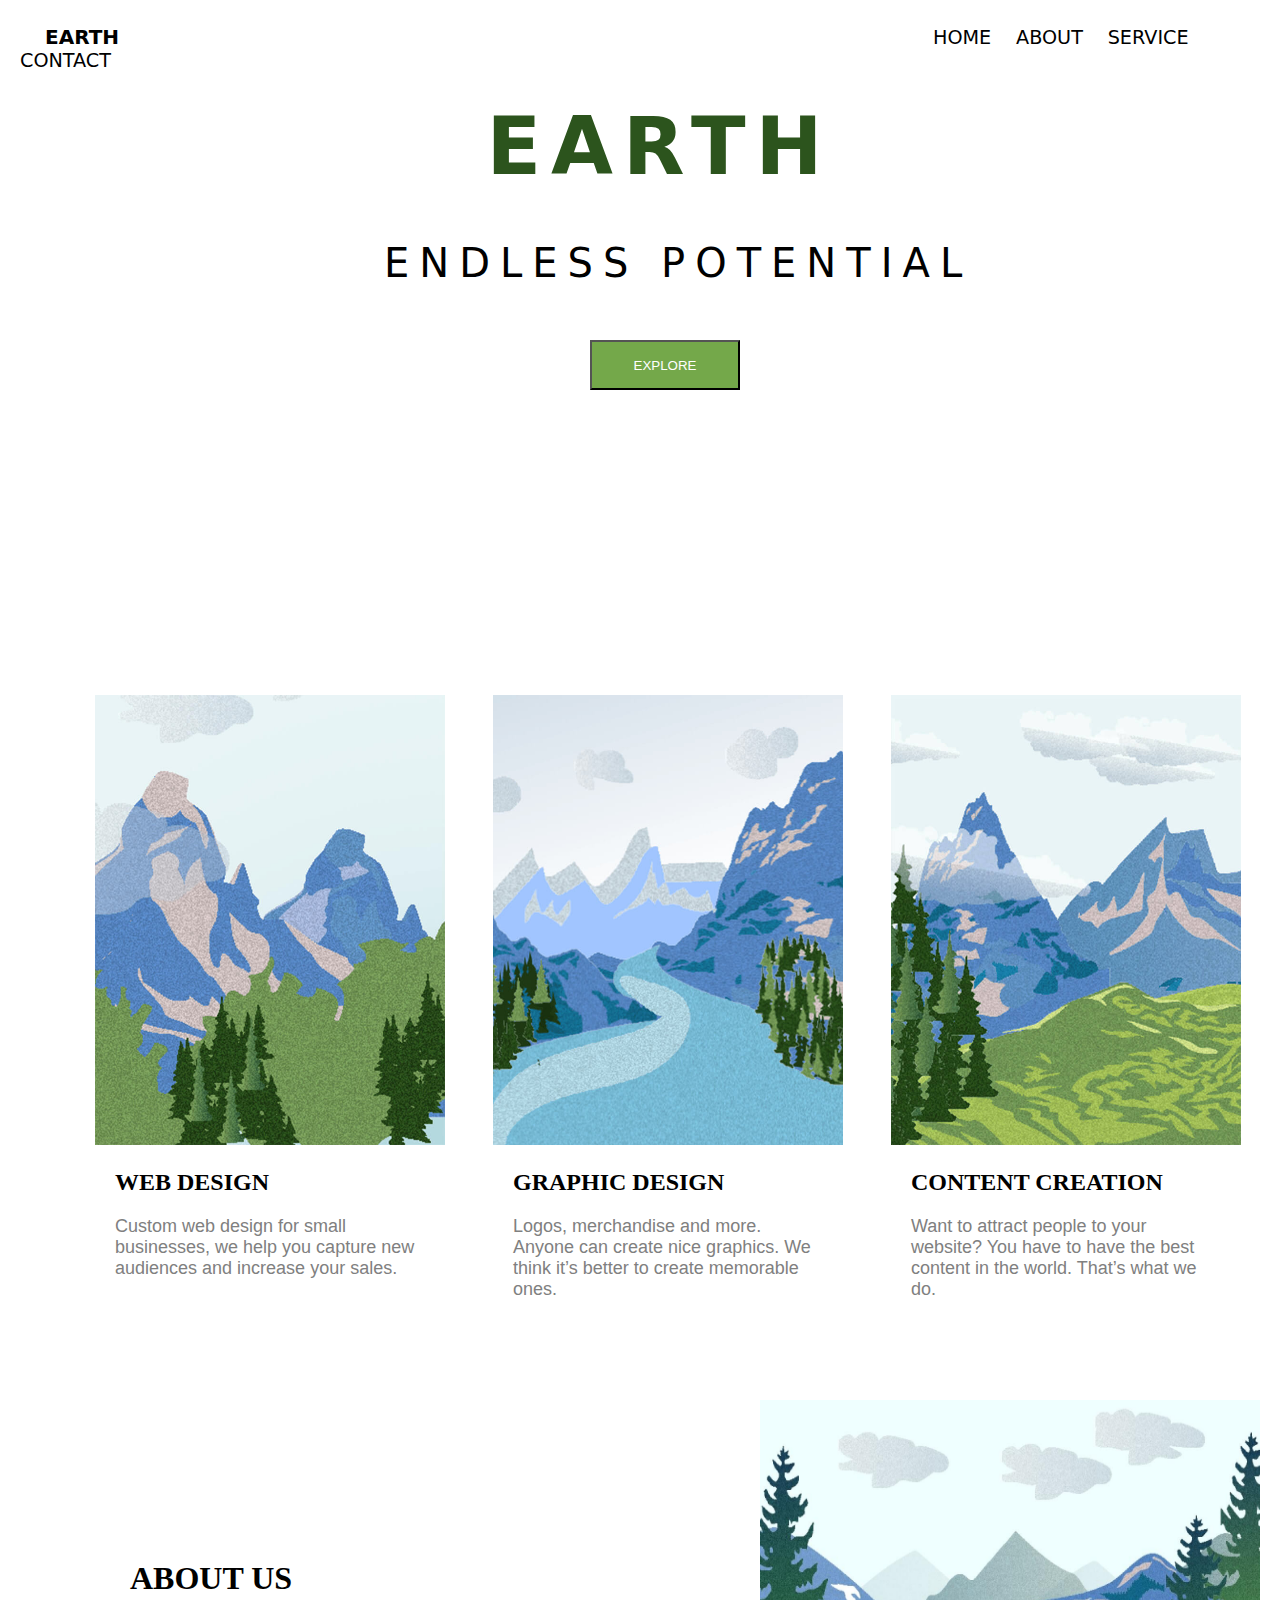
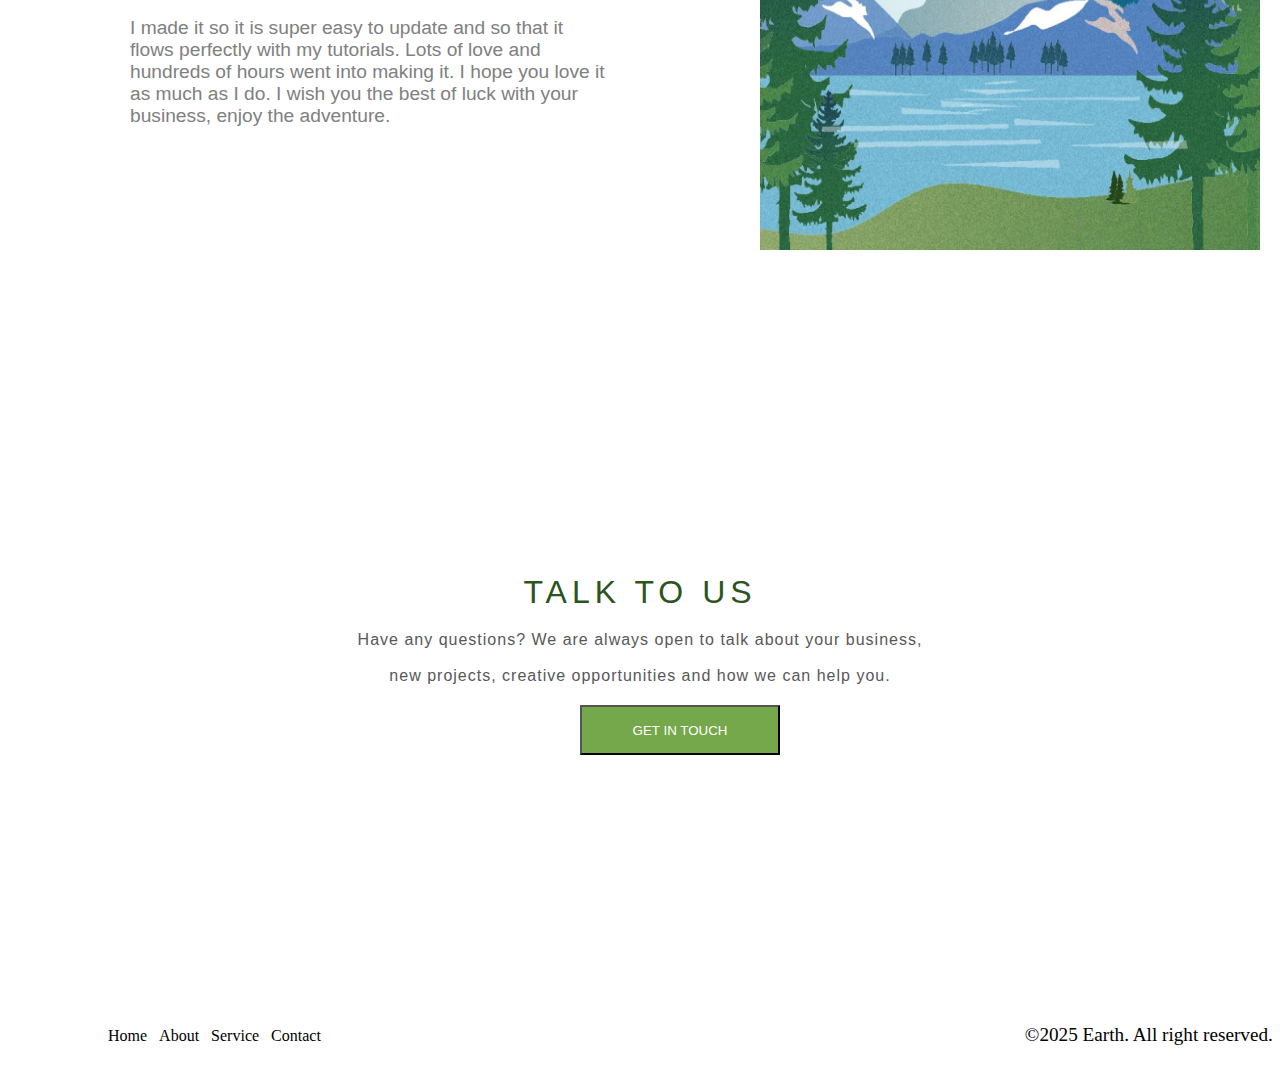
<file: index.html>
<!DOCTYPE html>
<html lang="en">
<!-- <h1 class="earth1122">EARTH</h1> -->

<head>
    <meta charset="UTF-8">
    <meta name="viewport" content="width=device-width, initial-scale=1.0">
    <link rel="stylesheet" href="EARTH.CSS">
    <title class="">EARTH</title>
</head>

<body>
    <div class="header">
        <header class="headercontent">
            <a href="" class="logo">EARTH</a>
            <nav class="nav">
                <a href="" class="na">HOME</a>
                <a href="ABOUT.HTML" class="na">ABOUT</a>
                <a href="SERVICE.html" class="na">SERVICE</a>
                <a href="contact.html" class="na">CONTACT</a>
            </nav>
        </header>
    </div>
    <div class="box" data-setting={background_background:classic}>

        <section class="rightsection">

            <div>
                <h1 class="earth1122">EARTH</h1><br><br><br><br><br>
            </div>

            <h1 class="earth1121">ENDLESS POTENTIAL</h1>
            <div class="btn23">

                <button class="btn2">EXPLORE <a href="ABOUT.HTML "></a></button>

            </div>


        </section>
    </div>
    <div class="card">
        <div class="card1">
            <img class="card1" src="earth images/earth1.jpg" alt="">
            <h2 class="web1">WEB DESIGN</h2>
            <p class="para1">Custom web design for small businesses, we help you capture new audiences and increase your
                sales.</p>
        </div>
        <div class="card2">
            <img class="card2" src="earth images/earth2.jpg" alt="">
            <h2 class="web2">GRAPHIC DESIGN</h2>
            <p class="para2">Logos, merchandise and more. Anyone can create nice graphics. We think it’s better to
                create memorable ones.

            </p>

        </div>
        <div class="card3">
            <img class="card3" src="earth images/earth3.jpg" alt="">
            <h2 class="web3">CONTENT CREATION</h2>
            <p class="para3">Want to attract people to your website? You have to have the best content in the world.
                That’s what we do.</p>
        </div>
    </div>
    <div class="middlesection">
        <div class="12">
            <h1 class="ABOUT">ABOUT US</h1>
            <p class="us">I made it so it is super easy to update and so that it flows perfectly with my tutorials. Lots
                of
                love and hundreds of hours went into making it. I hope you love it as much as I do. I wish you the best
                of
                luck with your business, enjoy the adventure.

            </p>
        </div>
        <!-- <img class="ii" src="earth images/earth4.jpg" alt=""> -->

        <div class="imgsec">

            <img class="ii" src="earth images/earth4.jpg" alt="">
        </div>
    </div>

    <div class="endsection" data-setting={background_background:classic}>

        <div class="inner">

            <div class="outer">
                <div class="talk">
                    <h1 id="talk">TALK TO US</h1>

                </div>
                <div class="para12">
                    Have any questions? We are always open to talk about your business,<BR c></BR> new projects,
                    creative
                    opportunities and how we can help you.

                </div>
                <div class="btn">
                    <button class="button">GET IN TOUCH</button>

                </div>
            </div>
        </div>
        <div>

        </div>
        <footer class="footer">
            <ul class="foul">

                <a class="fo" href="index.html">Home</a>
                <a class="fo" href="ABOUT.HTML">About</a>
                <a class="fo" href="SERVICE.html">Service</a>
                <a class="fo" href="contact.html">Contact</a>

            </ul>

            <p class="copy">©2025 Earth. All right reserved.</p>

        </footer>

</body>

</html>
</file>
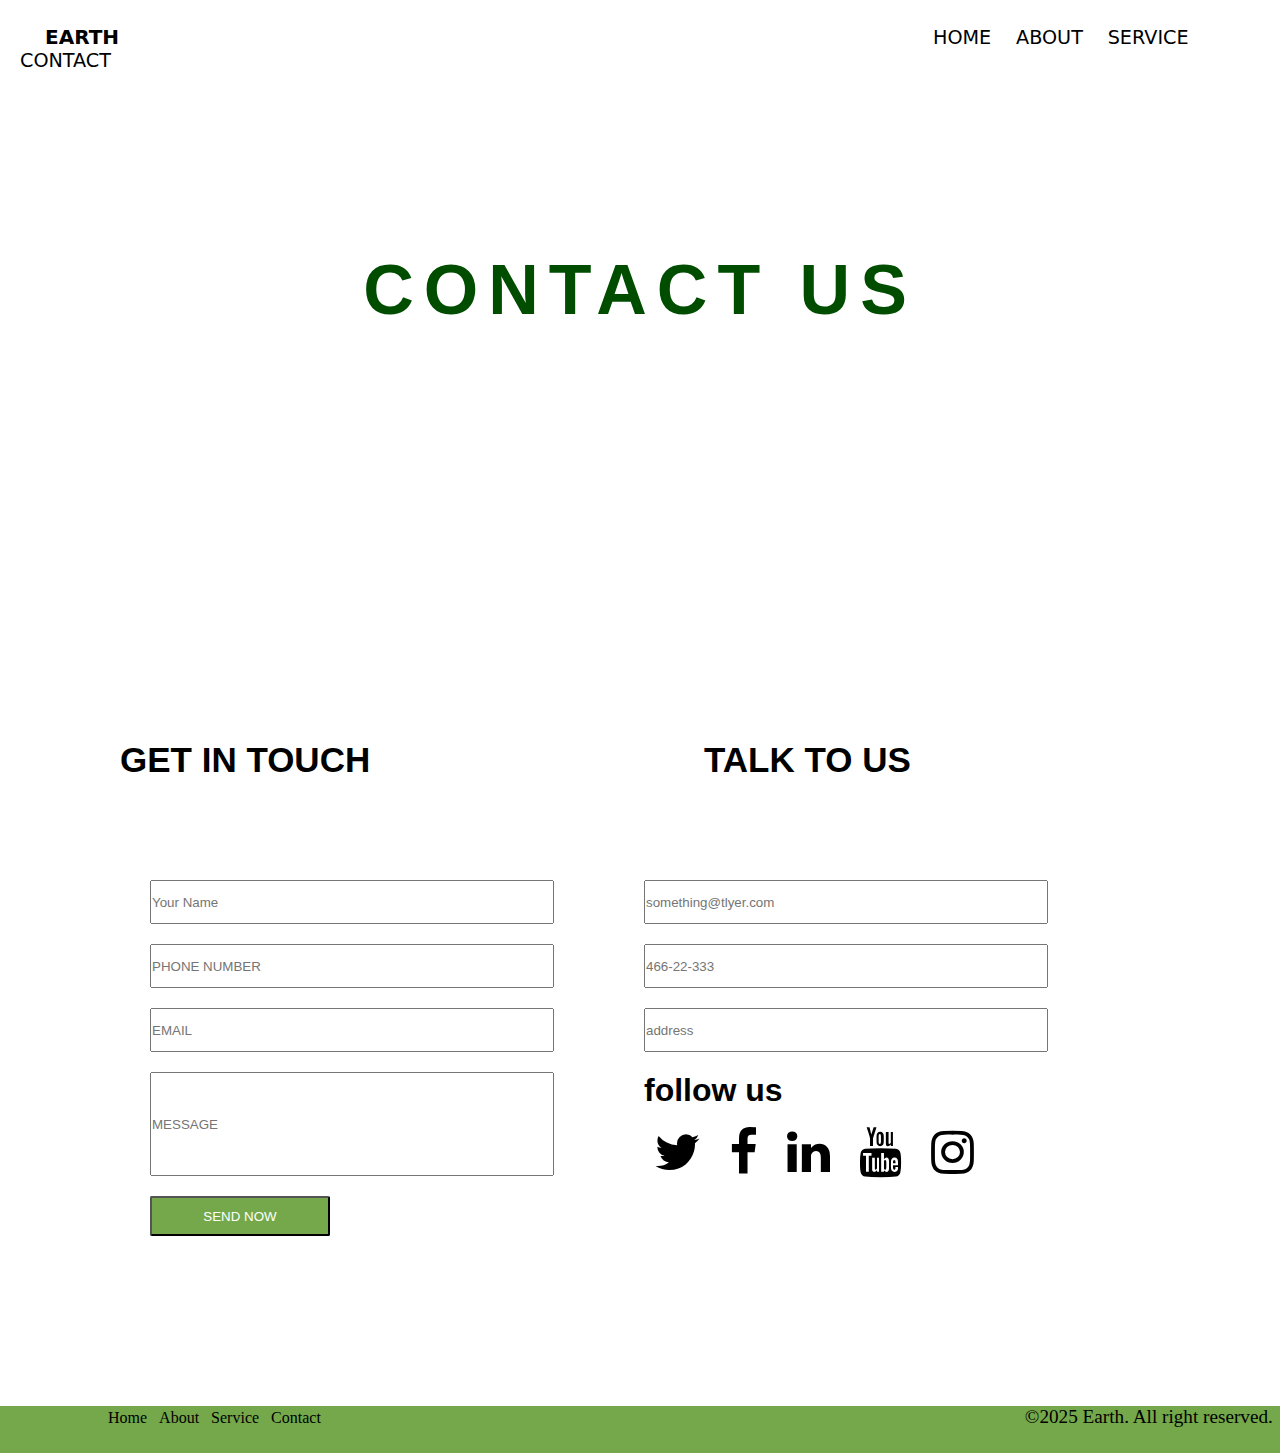
<file: contact.html>
<!DOCTYPE html>
<html lang="en">

<head>
    <meta charset="UTF-8">
    <meta name="viewport" content="width=device-width, initial-scale=1.0">
    <link rel="stylesheet" href="contact.css">
    <link rel="stylesheet" href="https://cdnjs.cloudflare.com/ajax/libs/font-awesome/4.7.0/css/font-awesome.min.css">
    <title>Contact</title>
</head>

<body>
    <div class="header">
        <header class="headercontent">
            <a href="" class="logo">EARTH</a>
            <nav class="nav">
                <a href="index.html" class="na">HOME</a>
                <a href="ABOUT.HTML" class="na">ABOUT</a>
                <a href="SERVICE.html" class="na">SERVICE</a>
                <a href="contact.html" class="na">CONTACT</a>
            </nav>
        </header>
    </div>
    <div class="box" data-setting={background_background:classic}>

        <section class="rightsection">

            <div>
                <h1 class="earth1122">CONTACT US</h1>
            </div>
    </div>
    </section>
    </div>

    <section class="container">
        <div class="left">
            <h1 class="heading1">GET IN TOUCH</h1>
            <div class="form1"><input type="text" id="wpforms-1660-field_1"
                    class="wpforms-field-large wpforms-field-required" name="wpforms[fields][1]" placeholder="Your Name"
                    required=""></div>

            <div class="form2"><input type="text" id="wpforms-1660-field_1"
                    class="wpforms-field-large wpforms-field-required" name="wpforms[fields][1]"
                    placeholder="PHONE NUMBER" required=""></div>

            <div class="form3"><input type="text" id="wpforms-1660-field_1"
                    class="wpforms-field-large wpforms-field-required" name="wpforms[fields][1]" placeholder="EMAIL"
                    required=""></div>

            <div class="form4"><input type="text" id="form4" class="wpforms-field-large wpforms-field-required"
                    name="wpforms[fields][1]" placeholder="MESSAGE" required=""></div>
            <div class="btn1"><button id="btn1">SEND NOW</button></div>
        </div>

        <div class="right">
            <h1 class="heading2">TALK TO US</h1>
            <div class="emailsec">
                <!-- <img class="ema" src="earth images/email.png" alt="">  -->
                <div class="form11"><input type="text" id="wpforms-1660-field_1"
                        class="wpforms-field-large wpforms-field-required" name="wpforms[fields][1]"
                        placeholder="something@tlyer.com" required=""></div>

                <div class="form12"><input type="text" id="wpforms-1660-field_1"
                        class="wpforms-field-large wpforms-field-required" name="wpforms[fields][1]"
                        placeholder="466-22-333" required=""></div>
                <div class="form13"><input type="text" id="wpforms-1660-field_1"
                        class="wpforms-field-large wpforms-field-required" name="wpforms[fields][1]"
                        placeholder="address" required=""></div>
                <h1 class="fol">follow us</h1>
                <div class="logo1"><span class="ee">

                            <i class="fa fa-twitter"></i>
                            <i class="fa fa-facebook" ></i>
                            <i class="fa fa-linkedin"></i>
                            
                            <i class="fa fa-youtube "></i>
                            <i class="fa fa-instagram" ></i>
                        </span></div>

            </div>

        </div>
    </section>
    <footer class="footer">
        <ul class="foul">

            <a class="fo" href="index.html">Home</a>
            <a class="fo" href="ABOUT.HTML">About</a>
            <a class="fo" href="SERVICE.html">Service</a>
            <a class="fo" href="contact.html">Contact</a>

        </ul>

        <p class="copy">©2025 Earth. All right reserved.</p>

    </footer>


</body>

</html>
</file>
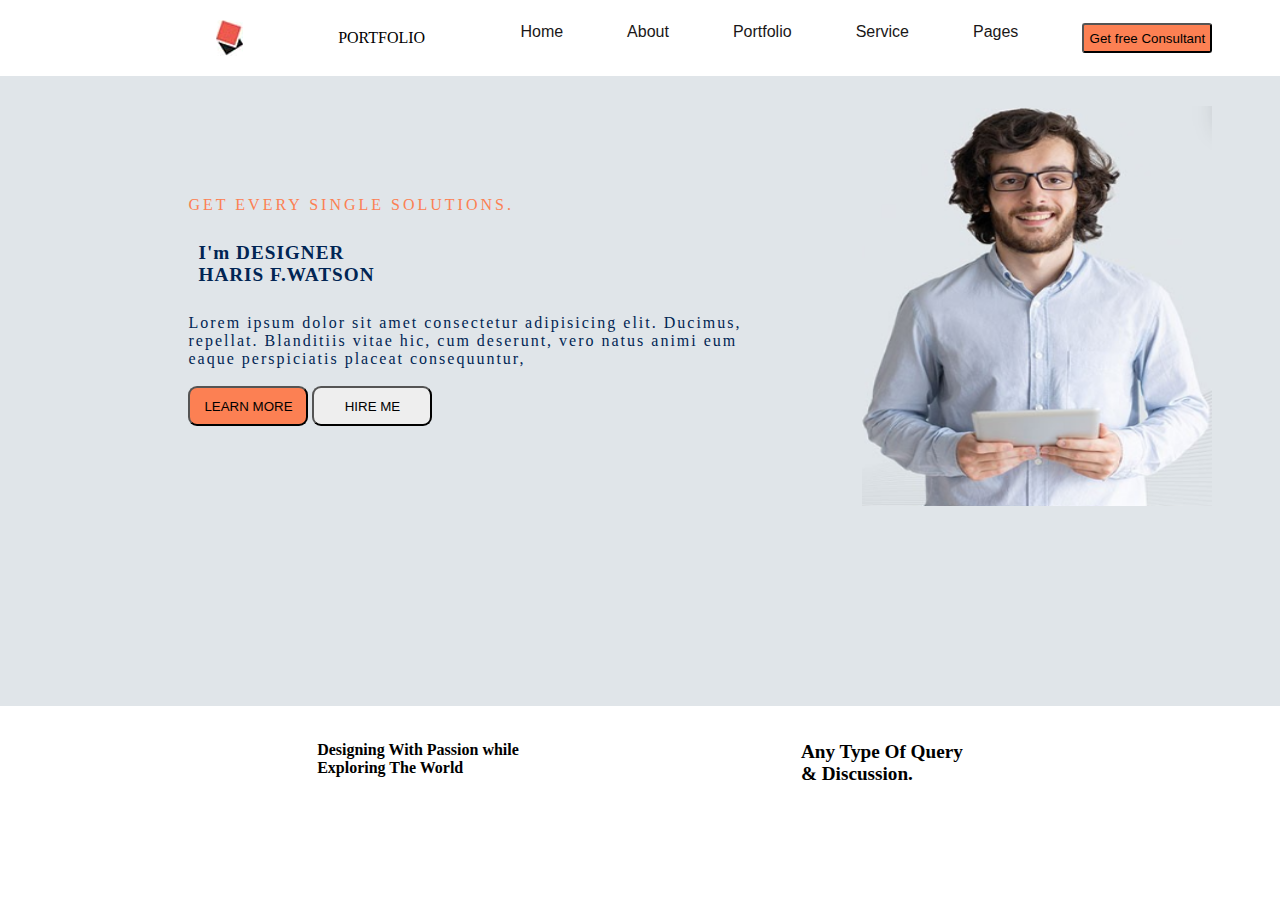
<file: potfolio.html>
<!DOCTYPE html>
<html lang="en">

<head>
    <meta charset="UTF-8">
    <meta name="viewport" content="width=device-width, initial-scale=1.0">
    <link rel="stylesheet" href="potfolio.css">
    <title>portfolio</title>
</head>

<body>
    <div class="header">
        <header class="headercontent">
            <a href="" class="logo"> </a><img class="scr2" src="images/scr2.png"
                alt="https://www.facebook.com">PORTFOLIO</a>
            <nav class="nav">
                <a href="https://www.facebook.com" class="navlink">Home</a>
                <a href="https://www.facebook.com" class="navlink">About</a>
                <a href="https://www.google.com" class="navlink">Portfolio</a>
                <a href="https://www.google.com" class="navlink">Service</a>
                <a href="https://www.instagram.com" class="navlink">Pages</a>
                <BUTTon class="btn3">Get free Consultant</BUTTon>
            </nav>
        </header>
    </div>
    <div class="content">
        <section class="mainsection">
            <div class="leftcontent">
                <p class="para1">GET EVERY SINGLE SOLUTIONS.</p><br>
                <h1>I'm DESIGNER <br> HARIS F.WATSON</h1><br>
                <P class="para2">Lorem ipsum dolor sit amet consectetur adipisicing elit. Ducimus,<br> repellat.
                    Blanditiis vitae hic, cum deserunt, vero natus animi eum <br>eaque perspiciatis placeat
                    consequuntur,

                </P><br>

                <button class="btn1">LEARN MORE</button> <button class="btn2">HIRE ME</button>

            </div>

            <img class="img1" src="images/Screenshot 2024-12-05 203449.png" alt="scr 2">
        </section>
    </div>
    <section class="footer">
        <div id="f1">Designing With Passion while <br>Exploring The World</div>
        <div class="f2">Any Type Of Query <br>& Discussion.</div>
    </section>
    <section class="f5">

    </section>
</body>

</html>
</file>
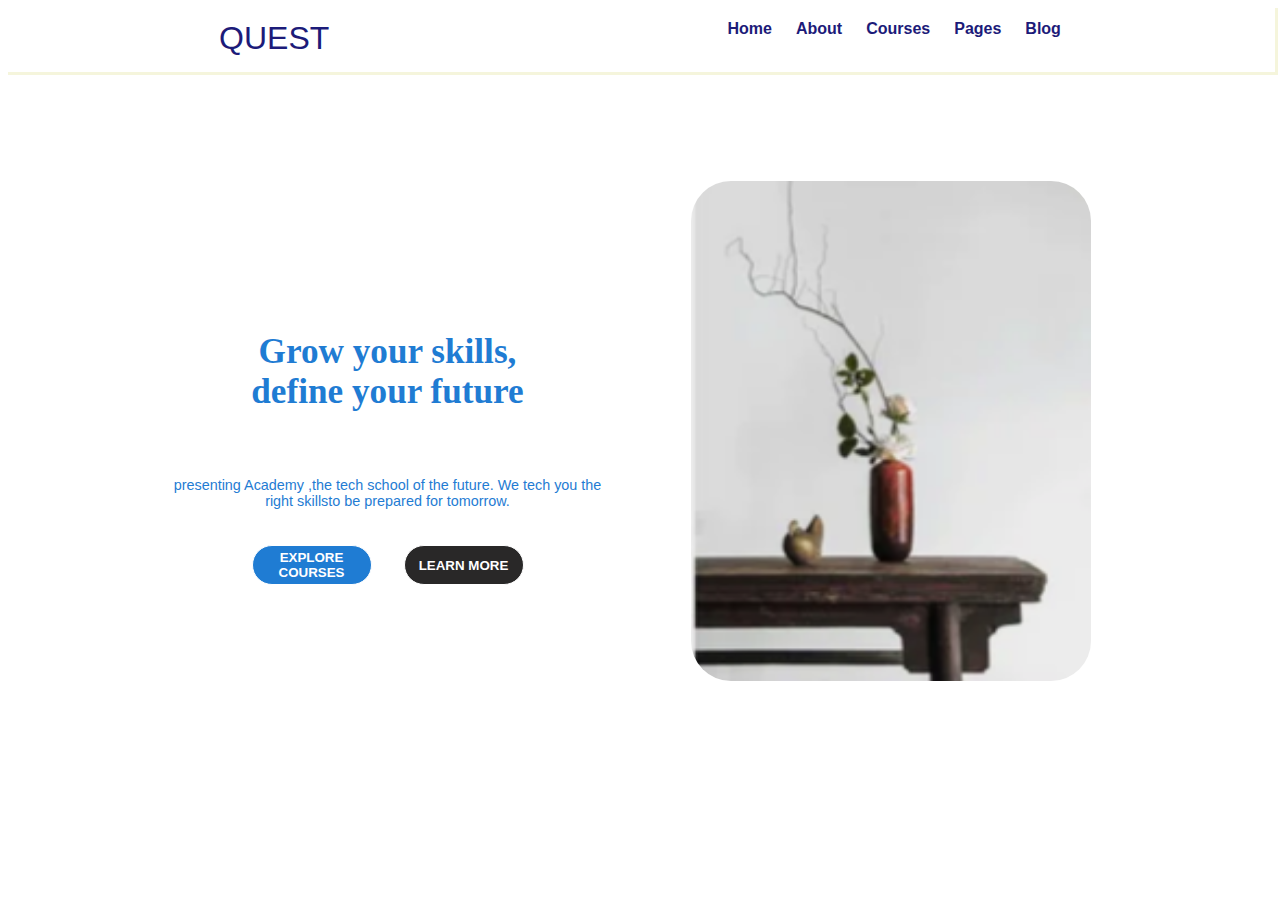
<file: QUEST.HTML>
<!DOCTYPE html>
<!-- saved from url=(0032)http://127.0.0.1:5500/media.html -->
<html lang="en">

<head>
    <meta http-equiv="Content-Type" content="text/html; charset=UTF-8">

    <meta name="viewport" content="width=device-width, initial-scale=1.0">
    <link rel="stylesheet" href="media.css">
    <title>QUEST</title>
</head>

<body>
    <div class="header">
        <header class="headercontent">
            <a href="http://127.0.0.1:5500/media.html" class="logo">QUEST</a>
            <nav class="nav">
                <a href="http://127.0.0.1:5500/Home" class="navlink">Home</a>
                <a href="http://127.0.0.1:5500/About" class="navlink">About</a>
                <a href="http://127.0.0.1:5500/Courses" class="navlink">Courses</a>
                <a href="http://127.0.0.1:5500/Pages" class="navlink">Pages</a>
                <a href="http://127.0.0.1:5500/Blog" class="navlink">Blog</a>
            </nav>
        </header>
    </div><br><br><br>
    <div class="content">
        <section class="mainsection">
            <div class="contentleft">
                <h1 class="sectiontitle">Grow your skills,<br>
                    define your future
                </h1>
                <p class="sectiondescripition">presenting Academy ,the tech school of the future.
                    We tech you the <br> right skillsto be prepared for tomorrow.</p><br><br>
                <div class="buttongroup">

                    <button class="EXPLOREBUTTON">EXPLORE COURSES</button><span><button class="LEARNBUTTON">LEARN
                            MORE</button></span>
                </div>

            </div>
            <div class="contentright">
                <img src="earth images/20 Simple Website Templates You Can Try Today-Feb-17-2023-06-00-45-1087-PM.PNG"
                    class="img1" alt="">
            </div>
        </section>

    </div>







    </script>

</body>

</html>
</file>
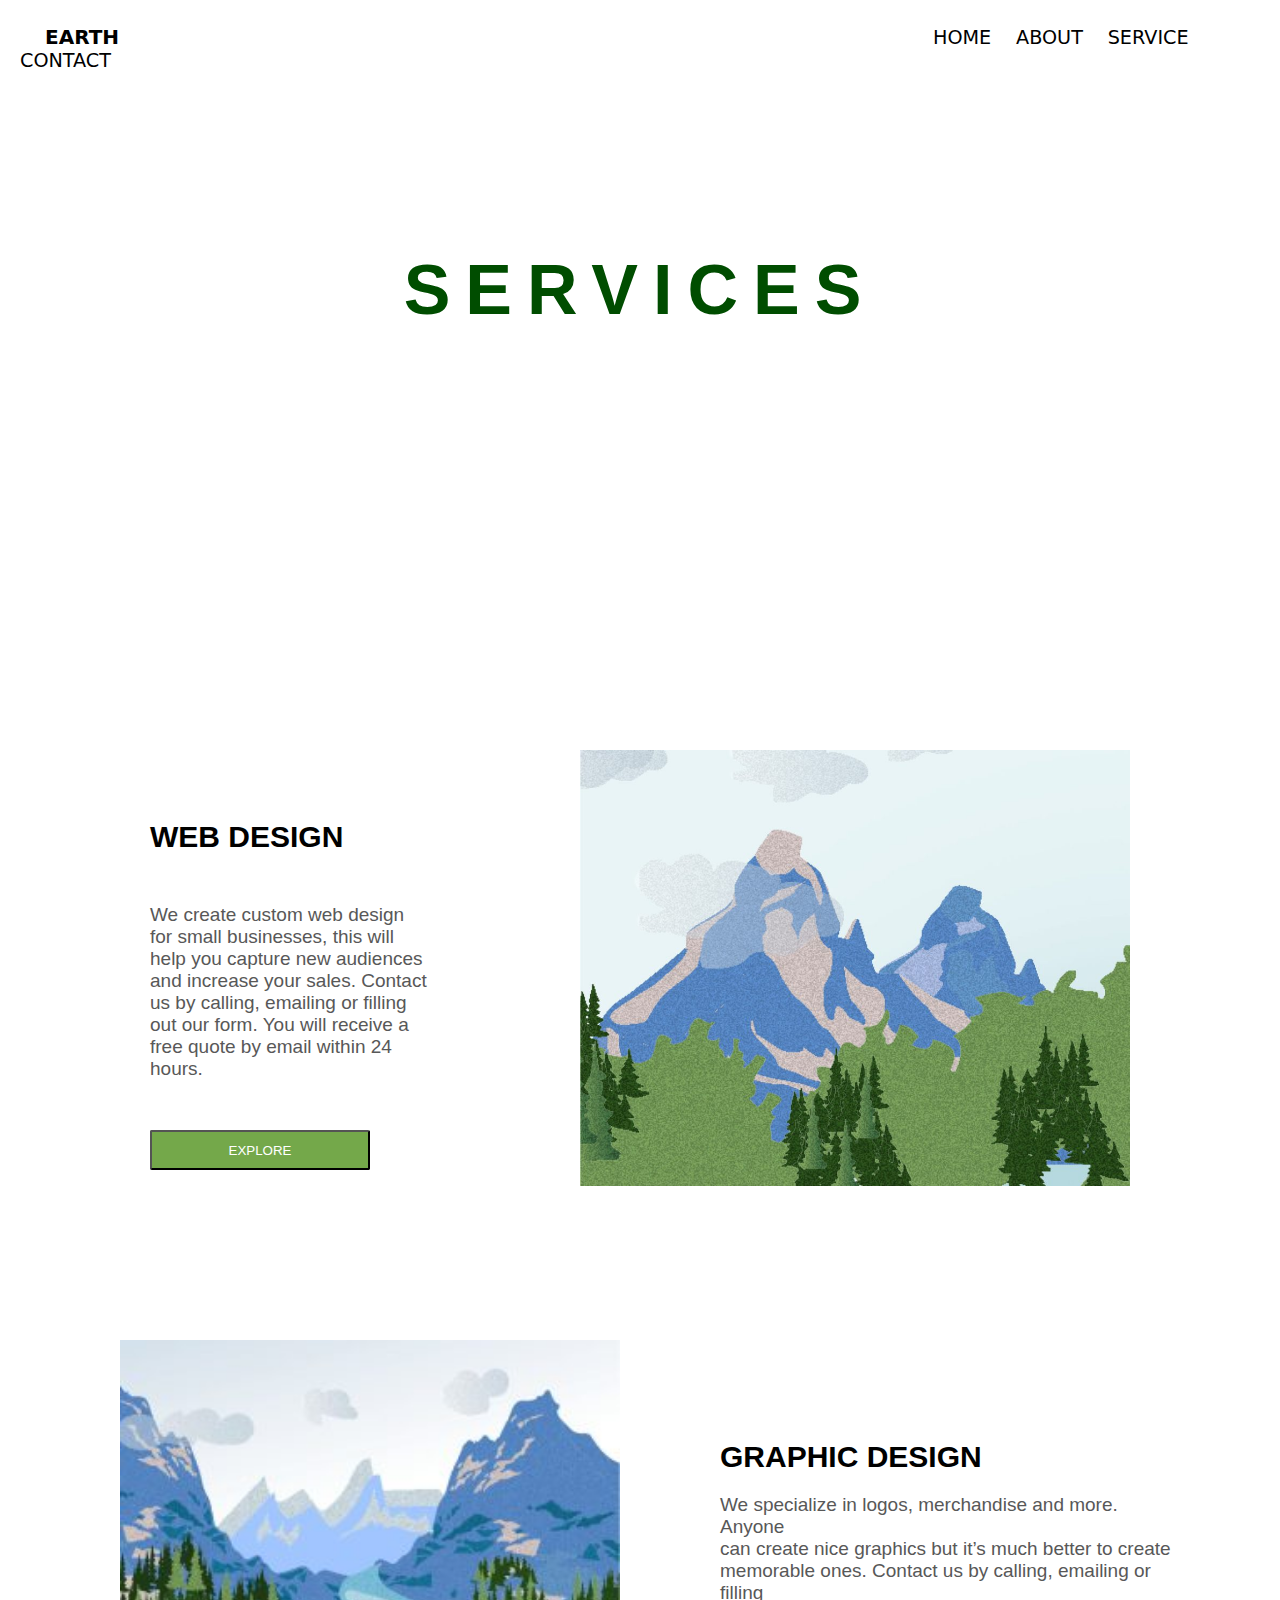
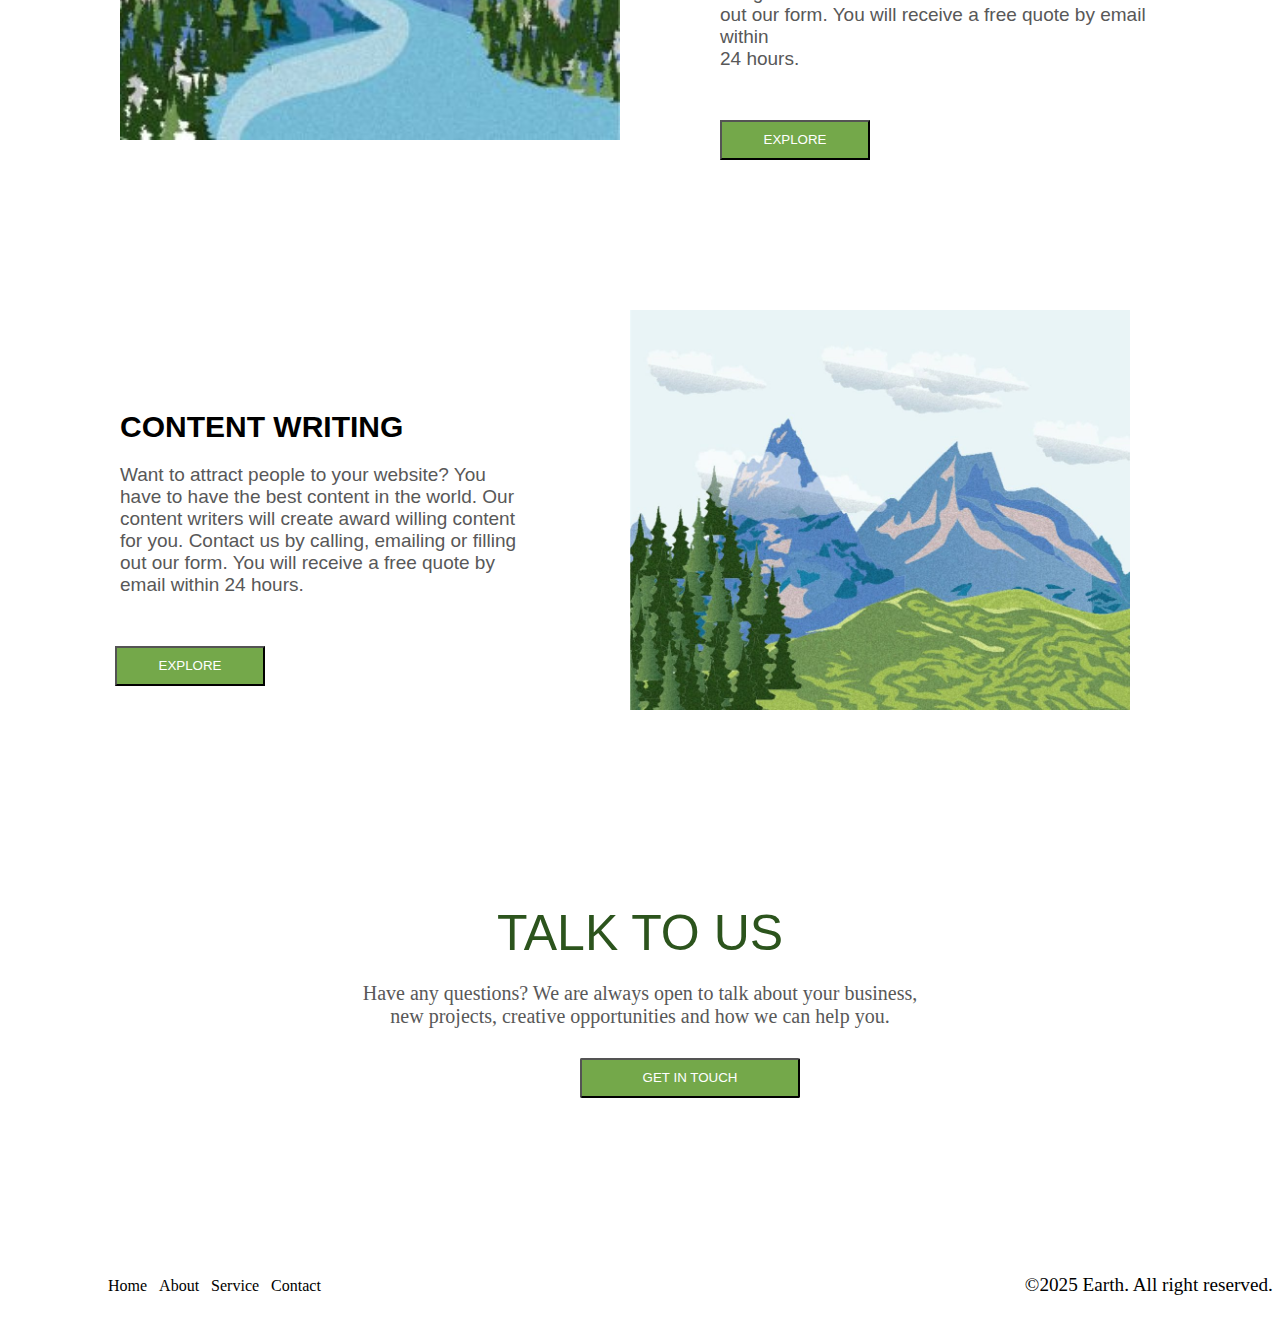
<file: SERVICE.html>
<!DOCTYPE html>
<html lang="en">

<head>
    <meta charset="UTF-8">
    <meta name="viewport" content="width=device-width, initial-scale=1.0">
    <link rel="stylesheet" href="service.css">
    <title>service</title>
</head>

<body>
    <div class="header">
        <header class="headercontent">
            <a href="" class="logo">EARTH</a>
            <nav class="nav">
                <a href="index.html" class="na">HOME</a>
                <a href="ABOUT.HTML" class="na">ABOUT</a>
                <a href="SERVICE.html" class="na">SERVICE</a>
                <a href="contact.html" class="na">CONTACT</a>
            </nav>
        </header>
    </div>
    <div class="box" data-setting={background_background:classic}>

        <section class="rightsection">

            <div>
                <h1 class="earth1122">SERVICES</h1>
            </div>
    </div>


    </section>
    </div>
    <section class="middle1">
        <div class="para1">
            <h1 class="pa">WEB DESIGN</h1>
            <P class="para">We create custom web design for small businesses, this will help you capture new audiences
                and increase
                your sales. Contact us by calling, emailing or filling out our form. You will receive a free quote by
                email within 24 hours.</P>
            <div class="bu"><button class="btn">EXPLORE</button></div>
        </div>

        <div class="img">
            <img class="emg" src="earth images/service.jpg" alt="">
        </div>
    </section>
    <section class="middle2">
        <div class="g">
            <img class="img2" src="earth images/service2.jpg" alt="">
        </div>
        <div class="para2">
            <h1 class="garap">GRAPHIC DESIGN</h1>
            <p class="para21">We specialize in logos, merchandise and more. Anyone <BR> can create nice graphics but
                it’s
                much better to create <br> memorable ones. Contact us by calling, emailing or filling <br> out our form.
                You will
                receive a free quote by email within <br> 24 hours.
            </p>
            <div class="button22"> <button class="bttn">EXPLORE</button></div>
        </div>
    </section>
    <section class="middle3">
        <div class="para3">
            <h1 class="h3">CONTENT WRITING</h1>
            <p class="p3">Want to attract people to your website? You have to have the best content in the world. Our
                content writers will create award willing content for you. Contact us by calling, emailing or filling
                out our form. You will receive a free quote by email within 24 hours.</p>
            <div class="button23"> <button class="bttn1">EXPLORE</button></div>

        </div>
        <div class="img">
            <img class="img3" src="earth images/service3.jpg" alt="">
        </div>

    </section>
    <div class="center">
        <div class="t1">
            <h1 class="T2">TALK TO US </h1>
            <p class="t3">
                Have any questions? We are always open to talk about your business,<br> new projects, creative
                opportunities
                and how we can help you.
            </p>
            <div class="t22"> <button class="btn">GET IN TOUCH</button></div>
        </div>
    </div>
    <footer class="footer">
        <ul class="foul">

            <a class="fo" href="index.html">Home</a>
            <a class="fo" href="ABOUT.HTML">About</a>
            <a class="fo" href="SERVICE.html">Service</a>
            <a class="fo" href="contact.html">Contact</a>

        </ul>

        <p class="copy">©2025 Earth. All right reserved.</p>

    </footer>




</body>

</html>
</file>
<file: EARTH.CSS>
* {
    margin: 0;
    padding: 0;

}

body {
    height: 100vh;
    margin: 0PX;
    padding: 0px;

}

.logo {
    margin-left: 5px;
    padding-top: 50px;
    font-family: system-ui, -apple-system, BlinkMacSystemFont, 'Segoe UI', Roboto, Oxygen, Ubuntu, Cantarell, 'Open Sans', 'Helvetica Neue', sans-serif;
    font-weight: 600;
    font-size: 20px;
    text-decoration: none;
    padding-left: 30px;
    margin-top: 20px;
    color: black;
    justify-items: center;

}




.headercontent {
    margin-top: 25px;
    padding-left: 10px;
    text-decoration: none;
    position: absolute;

}


.nav {
    display: inline;
    padding-bottom: 2px;
    margin-left: 800px;
    justify-content: space-between;
    padding-right: 25px;
    font-size: larger;
    color: black;

}


.na {
    text-decoration: none;
    color: black;
    font-family: system-ui, -apple-system, BlinkMacSystemFont, 'Segoe UI', Roboto, Oxygen, Ubuntu, Cantarell, 'Open Sans', 'Helvetica Neue', sans-serif;
    padding-bottom: 2px;
    font-weight: 500;
    margin: 10px;


}

.na:hover {
    background-color: aqua;
}

.logo:hover {
    background-color: aqua;
}

.img1 {

    height: 650px;
    width: 100%;


}

.earth1122 {
    text-align: center;

}


.card {
    margin: 55px;
    padding: 40px;
    display: flex;
    flex-direction: row;
    gap: 3rem;

}

.card1 {
    height: 450px;
    width: 350px;

}

.card2 {
    height: 450px;
    width: 350px;

}

.card3 {
    height: 450px;
    width: 350px;

}

.web1 {
    margin: 20px;
    font-weight: 800;

}

.web2 {
    margin: 20px;
    font-weight: 800;

}

.web3 {
    margin: 20px;
    font-weight: 800;

}

.para1 {
    font-family: 'Segoe UI', Tahoma, Geneva, Verdana, sans-serif;
    font-weight: 400;
    font-size: large;
    margin: 20px;
    color: grey;

}

.para2 {
    font-family: 'Segoe UI', Tahoma, Geneva, Verdana, sans-serif;
    font-weight: 400;
    font-size: large;
    margin: 20px;
    color: grey;

}

.para3 {
    font-family: 'Segoe UI', Tahoma, Geneva, Verdana, sans-serif;
    font-weight: 400;
    font-size: large;
    margin: 20px;
    color: grey;

}

.aboutussection {
    margin-top: 55px;
    margin-left: 25px;
    padding: 35px;

}

.heading1 {
    margin-left: 100px;
    padding: 250px;

}

.para4 {
    margin-left: -110px;
    width: 540px;
    font-size: large;
    padding-top: 25px;
    font-family: 'Segoe UI', Tahoma, Geneva, Verdana, sans-serif;
    color: grey;

}

.imagesection {
    display: flex;
    flex-direction: row;

}

.image11 {
    width: 400px;
    display: flex;
    flex-direction: row;

}

.ABOUT {

    margin-top: 310px;
    margin-left: 120px;

}

.us {

    margin-top: 20px;
    margin-left: 120px;
    width: 480px;
    font-size: larger;
    color: grey;
    font-family: 'Segoe UI', Tahoma, Geneva, Verdana, sans-serif;

}

.middlesection {
    display: flex;
    margin: 10px;
    padding-top: 10px;
}

.earth1122 {
    font-family: 'Franklin Gothic Medium', 'Arial Narrow', Arial, sans-serif;
    font-size: larger;

}

.ii {
    width: 500px;
    height: 450px;
    margin-top: 150px;
    padding-left: 150px;

}

.banner {
    margin-top: 150px;
    width: 1350px;

}

.fo {
    text-decoration: none;
    color: black;
    grid-row: -1, -1;
    margin-left: 8px;
    /* margin: 10px; */
    text-align: center;
    display: inline;

}

.foul {
    display: inline-block;
    margin-left: 100px;

}

.footer {
    padding-bottom: 25px;
    margin-top: 30px;
    background-color:;
    margin-bottom: 50px;
    font-family: Home About Service Contact;
    font-size: medium;

}

.copy {
    font-family: 'Times New Roman', Times, serif;
    font-size: larger;
    margin-left: 700px;
    display: inline-flex;
}

.earth1122 {
    font-family: system-ui, -apple-system, BlinkMacSystemFont, 'Segoe UI', Roboto, Oxygen, Ubuntu, Cantarell, 'Open Sans', 'Helvetica Neue', sans-serif;
    font-weight: bolder;
    font-size: 80px;
    margin-top: 100px;
    padding-left: 38%;
    position: absolute;
    text-transform: uppercase;
    letter-spacing: 10px;
    font-weight: 600;
    color: #2c541d;

}

.earth1121 {
    font-family: system-ui, -apple-system, BlinkMacSystemFont, 'Segoe UI', Roboto, Oxygen, Ubuntu, Cantarell, 'Open Sans', 'Helvetica Neue', sans-serif;
    font-weight: bolder;
    font-size: 40px;
    margin-top: 150px;
    padding-left: 30%;
    font-weight: 100;
    text-transform: uppercase;
    letter-spacing: 10px;
    position: absolute;
}

.ee {
    margin-top: 300px;
    height: 25px;
}

.P2P {
    height: 25px;
}

.inner {
    display: flex;
    flex-wrap: var(flex-wrap);
    justify-content: var(justify-content);
    flex-basis: auto;
    flex-grow: 1;
    flex-shrink: 1;
    align-self: auto;
}

.outer {
    background-image: url(https://websitedemos.net/earth-02/wp-content/uploads/sites/1125/2022/10/Call-to-action.jpg);
    width: 100%;
    height: 600PX;
    margin-top: 130px;

}

#talk {
    text-align: center;
    font-family: sans-serif;
    color: #2c541d;
    letter-spacing: 5PX;
    font-weight: 500;
    padding-top: 180PX;
}

.para12 {
    text-align: center;
    color: #585858;
    padding-top: 20px;
    font-family: sans-serif;
    font-size: larger;
    font-size: medium;
    letter-spacing: 1px;
}

.btn {
    padding-left: 580px;

    margin-top: 20px;
    box-sizing: border-box;

}

.button {
    background-color: #74A84A;
    border-top-left-radius: 0px;
    border-top-right-radius: 0px;
    border-bottom-right-radius: 0px;
    width: 200px;
    height: 50px;
    color: white
}

.button:HOVER {

    background-color: rgb(1, 43, 1);

}

.btn2 {

    box-sizing: border-box;
    height: 50px;
    width: 150px;
    color: white;
    background-color: #74A84A;
    margin-left: 10px;

}

.btn23 {
    padding-left: 580px;
    border-radius: 50px;
    color: white;
    margin-top: 250px;

}


.rightsection {

    width: 100%;
    height: 100%;
}

.box {

    background-image: url(https://websitedemos.net/earth-02/wp-content/uploads/sites/1125/2022/10/Banner.jpg);
    background-size: cover;
    background-repeat: no-repeat;
    background-position: center;
    height: 600px;

}

.btn2:hover {

    background-color: rgb(8, 114, 8);

}
</file>
<file: contact.css>
*{
    margin: 0;
    padding: 0;
}

.logo {
    margin-left: 5px;
    padding-top: 50px;
    font-family: system-ui, -apple-system, BlinkMacSystemFont, 'Segoe UI', Roboto, Oxygen, Ubuntu, Cantarell, 'Open Sans', 'Helvetica Neue', sans-serif;
    font-weight: 600;
    font-size: 20px;
    text-decoration: none;
    padding-left: 30px;
    margin-top: 20px;
    color: black;
    justify-items: center;

}
.headercontent {
    margin-top: 25px;
    padding-left: 10px;
    text-decoration: none;
    position: absolute;

}


.nav {
    display: inline;
    padding-bottom: 2px;
    margin-left: 800px;
    justify-content: space-between;
     padding-right: 25px;
    font-size: larger;
    color: black;

}


.na {
    text-decoration: none;
    color: black;
    font-family: system-ui, -apple-system, BlinkMacSystemFont, 'Segoe UI', Roboto, Oxygen, Ubuntu, Cantarell, 'Open Sans', 'Helvetica Neue', sans-serif;
    padding-bottom: 2px;
    font-weight: 500;
    margin: 10px;


}
.img1 {

    height: 650px;
    width: 100%;


}

.earth1122 {
    text-align: center;
    padding-top: 250px;
    color: rgb(0, 77, 0);
    font-size: 70px;
    font-family: 'Lucida Sans', 'Lucida Sans Regular', 'Lucida Grande', 'Lucida Sans Unicode', Geneva, Verdana, sans-serif;
    letter-spacing: 8.5pxpx;
    text-transform: uppercase;
    letter-spacing: 10PX;
    font-weight:600;
    

}

.box {

   background-image:  url(https://websitedemos.net/earth-02/wp-content/uploads/sites/1125/2022/10/Contact-Banner.jpg);
    background-size: cover;
    background-repeat: no-repeat;
    background-position: center;
    height: 600px;

}
.rightsection {

    width: 100%;
    height: 100%;
}
.heading1{
    padding-top: 120px;
    padding-left: 120px;
    font-family: 'Gill Sans', 'Gill Sans MT', Calibri, 'Trebuchet MS', sans-serif;
    font-size: 35px;
}
.container{
    padding-top: 20px;
    display: flex;
}
.wpforms-field-large{
    height: 40px;
    width: 400px;

}

.form1{

    padding-left: 150px;
    padding-top: 100px;

}
.form2{
    padding-left: 150px;
    padding-top: 20px;

}
.form3{
    padding-left: 150px;
    padding-top: 20px;

}
.form4{
    padding-left: 150px;
    padding-top: 20px;
}
#form4{
    height: 100px;
    width: 400px;
}
.btn1{
    padding-left: 150px;
    padding-top: 20px;
    

}
#btn1{
    background-color:#74a84a;
    color: white;
    height: 40px;
    width: 180px;
    border-radius: 2px;
    box-shadow: none;
}
.btn:hover{
    background-color: green;
}
.heading2{
    padding-top: 120px;
    padding-left: 150px;
    font-family: 'Gill Sans', 'Gill Sans MT', Calibri, 'Trebuchet MS', sans-serif;
    font-size: 35px;
}

.ema{
    height: 30px;
    padding-left: 100px;
    padding-top: 100px;
}
.EI{
    padding-left: 20px;
    padding-bottom: 100px;
}
.form11{
    padding-left: 90px;
    padding-top: 100px;
}
.form12{
   padding-left: 90px;
   padding-top: 20px;
    
}
.form13{
    padding-left: 90px;
    padding-top: 20px;
     
 }
 .fol{
    padding-left: 90px;
    padding-top: 20px;
     font-family: 'Gill Sans', 'Gill Sans MT', Calibri, 'Trebuchet MS', sans-serif;
 }
 .e1{
    padding-left: 90x;
    height: 50px;
 }  
 .ee{
    padding-left: 25px;
    padding-bottom: 50px;
 }
 .logo1{
    padding-left: 50px;
    padding-top: 18px
 }
 .logo1 i{
    font-size: 50px;
    padding-left: 25px;
 }
 

 .twitter{
    height: 55px;
    padding-left: 10px;
 }

 .fo {
    text-decoration: none;
    color: black;
    grid-row: -1, -1;
    margin-left: 8px;
    /* margin: 10px; */
    text-align: center;
    display: inline;

}

.foul {
    display: inline-block;
    margin-left: 100px;

}

.footer {
    padding-bottom: 25px;
    margin-top: 170px;
    background-color:#74a84a;
   
    font-family: Home About Service Contact;
    font-size: medium;

}

.copy {
    font-family: 'Times New Roman', Times, serif;
    font-size: larger;
    margin-left: 700px;
    display: inline-flex;
}
</file>
<file: potfolio.css>
* {
    margin: 0;
    padding: 0;

}

body {
    height: 100vh;
    margin: 0PX;
    padding: 0px;
}

.header {
    margin: 5px;
    padding: 15px;

}

.headercontent {
    display: flex;
    justify-content: space-around;
}

.logo {
    margin-right: 50px;
    padding-right: 0px;
    font-family: 'Franklin Gothic Medium', 'Arial Narrow', Arial, sans-serif;
    text-decoration: none;
    color: rgb(26, 23, 23);

}

.nav {

    display: flex;
    gap: 4rem;
    font-family: 'Franklin Gothic Medium', 'Arial Narrow', Arial, sans-serif;

}

.btn3 {
    box-sizing: border-box;
    border-radius: 3px;
    font-weight: 500;
    height: 30px;
    width: 130px;
    background-color: rgb(252, 128, 83);

}

.btn3:hover {

    background-color: blue;
}

.navlink {
    text-decoration: none;
    color: rgb(26, 23, 23);
}

.navlink:hover {

    color: red;

}

.logo:hover {

    color: red;

}

.content {
    height: 70%;
    display: flex;
    justify-content: center;
    background-color: rgba(224, 229, 233, 255);

}

.headercontent {
    align-items: center;

}

.btn1 {
    border-radius: 100em;
    background-color: rgb(252, 128, 83);
    font-family: 'Franklin Gothic Medium', 'Arial Narrow', Arial, sans-serif;

}

.btn2 {
    border-radius: 9px;
    background-color: gray;
    font-family: 'Franklin Gothic Medium', 'Arial Narrow', Arial, sans-serif;

}

.btn2 {
    background-color: rgb(238, 238, 238);
    width: 120px;
    height: 40px;

}

.btn1 {
    box-sizing: border-box;
    border-radius: 9px;
    font-weight: 500;
    height: 40px;
    width: 120px;

}

.btn1:hover {
    background-color: rgb(0, 255, 255);

}

.btn2:hover {

    background-color: crimson;

}

h1 {

    margin: 10px;
    color: rgba(1, 37, 84, 255);
    letter-spacing: 1px;
    font-family: Rufina ALT01 Bold;
    font-weight: 600;
    font-size: larger;

}

.para1 {
    color: rgb(252, 128, 83);

    text-transform: uppercase;
    letter-spacing: 3px;

}

.para2 {
    letter-spacing: 2px;
    color: rgba(1, 37, 84, 255);

}

.mainsection {
    max-width: 1280px;
    display: flex;
    flex-direction: row;
    justify-content: center;

}

.leftcontent {
    margin: 80px;
    padding: 40px;

}

.rightcontent {
    display: flex;
    flex-direction: row;
    padding-right: 5px;
    justify-content: center;
    margin: 25px;
    padding: 35px;

}

.img1 {
    height: 400px;
    width: 350px;
    margin-top: 30px;

}

.footer {
    display: flex;
    flex-direction: row;
    justify-content: space-evenly;
    margin: 20px;
    padding: 15px;
    font-family: Rufina ALT01 Bold;
    font-weight: 600;

}

.f2 {
    font-size: larger;
    font-weight: 900;
}

.scr2 {
    margin-left: 3px;

}
</file>
<file: media.css>
* {
  margin: 0;
  padding: 0;
  font-family: sans-serif;
  text-decoration: none;
}

body {
  height: 100vh;
  text-align: center;
  margin: 0PX;
  padding: 0px;
}

.header {
  margin: 5px;
  padding: 15px;
  box-shadow: 3PX 3px beige;
}

.headercontent {
  display: flex;
  justify-content: space-around;
}

.logo {
  display: flex;
  align-items: center;
  font-family: Arial, Helvetica, sans-serif;
  font-weight: 500;
  font-size: 2rem;
  color: rgb(28, 27, 121);
}

.nav {
  display: flex;
  gap: 1.5rem;
}

.navlink {
  color: rgb(28, 27, 121);
  font-family: "Franklin Gothic Medium", "Arial Narrow", Arial, sans-serif;
  font-weight: 700;
  padding-bottom: 2PX;
}

h1 {
  text-align: center;
  margin: 35px;
  padding: 20px;
}

.content {
  display: flex;
  justify-content: center;
}
.content .mainsection {
  max-width: 1280px;
  display: flex;
  align-items: center;
}

.sectiontitle {
  font-size: 2.2em;
  flex-direction: column;
  align-items: center;
  font-family: "Times New Roman", Times, serif;
  padding-bottom: 30px;
  color: rgb(31, 124, 211);
}

.sectiondescripition {
  color: rgb(31, 124, 211);
  font-size: 0.9rem;
}

.buttongroup {
  display: flex;
  gap: 2rem;
  align-items: center;
  text-align: center;
  justify-content: center;
}

.EXPLOREBUTTON {
  border: solid 1px;
  background-color: rgb(31, 124, 211);
  width: 120px;
  height: 40px;
  color: white;
  font-family: "Franklin Gothic Medium", "Arial Narrow", Arial, sans-serif;
  font-weight: 600;
  border-radius: 500px;
}

.LEARNBUTTON {
  border: solid 1px;
  background-color: rgb(41, 40, 40);
  color: white;
  border-radius: 500px;
  font-family: "Franklin Gothic Medium", "Arial Narrow", Arial, sans-serif;
  font-weight: 600;
  width: 120px;
  height: 40px;
}

.EXPLOREBUTTON:hover {
  background-color: blue;
}

.LEARNBUTTON:hover {
  background-color: blue;
}

.contentright {
  display: flex;
  flex-direction: row;
  padding-right: 5px;
}

.img1 {
  width: 400px;
  height: 500px;
  padding: 50px;
  border-radius: 90PX;
}

.header {
  box-shadow: 20px black;
}

.contentleft {
  padding: 40px;
  text-align: center;
}/*# sourceMappingURL=media.css.map */
</file>
<file: service.css>
*{
    margin: 0;
    padding: 0;
}

.logo {
    margin-left: 5px;
    padding-top: 50px;
    font-family: system-ui, -apple-system, BlinkMacSystemFont, 'Segoe UI', Roboto, Oxygen, Ubuntu, Cantarell, 'Open Sans', 'Helvetica Neue', sans-serif;
    font-weight: 600;
    font-size: 20px;
    text-decoration: none;
    padding-left: 30px;
    margin-top: 20px;
    color: black;
    justify-items: center;

}
.headercontent {
    margin-top: 25px;
    padding-left: 10px;
    text-decoration: none;
    position: absolute;

}


.nav {
    display: inline;
    padding-bottom: 2px;
    margin-left: 800px;
    justify-content: space-between;
     padding-right: 25px;
    font-size: larger;
    color: black;

}


.na {
    text-decoration: none;
    color: black;
    font-family: system-ui, -apple-system, BlinkMacSystemFont, 'Segoe UI', Roboto, Oxygen, Ubuntu, Cantarell, 'Open Sans', 'Helvetica Neue', sans-serif;
    padding-bottom: 2px;
    font-weight: 500;
    margin: 10px;


}
.img1 {

    height: 650px;
    width: 100%;


}

.earth1122 {
    text-align: center;
    padding-top: 250px;
    color: rgb(0, 77, 0);
    font-size: 70px;
    font-family: 'Lucida Sans', 'Lucida Sans Regular', 'Lucida Grande', 'Lucida Sans Unicode', Geneva, Verdana, sans-serif;
    letter-spacing: 8.5pxpx;
    text-transform: uppercase;
    letter-spacing: 15PX;
    font-weight:600;


}

.box {

    background-image:  url(https://websitedemos.net/earth-02/wp-content/uploads/sites/1125/2022/10/Call-to-action.jpg);
    background-size: cover;
    background-repeat: no-repeat;
    background-position: center;
    height: 600px;

}
.rightsection {

    width: 100%;
    height: 100%;
}
.middle1{
    display: flex;
    
    
}
.para{
   
        font-family:'Gill Sans', 'Gill Sans MT', Calibri, 'Trebuchet MS', sans-serif;
        padding-top: 50px;
        padding-left: 150px; 
        color: #585858;
        font-size: 19px;
        padding-bottom: 15px;   
      

}
.pa{
    color: black;
    margin-top: 220px;
    padding-left: 150px;
    font-size: 30px;
    font-family:'Gill Sans', 'Gill Sans MT', Calibri, 'Trebuchet MS', sans-serif ;

}
.bu{
    margin-top: 35px;
    padding-left: 150px;
}
.btn{
    border-radius:  2px;
    color:white;
    background-color:#74a84a;
    height:40px;
    width: 150px;
}
.emg{
    width: 550px;
    height: 435x;
    padding-left: 150px;
   margin-bottom: 150px;
   margin-top: 150px;   

}
.img{
    padding-right: 150px;
    
}
.middle2{
    display:flex;
}

.img2{
    width:500px;
    height: 400px;
    padding-left: 120px;
}
.garap{
    font-family: 'Gill Sans', 'Gill Sans MT', Calibri, 'Trebuchet MS', sans-serif;
    font-size: 30px;
    padding-left: 100px;
    padding-top: 100px;
    padding-bottom: 20px;

}
.para21{
    color: #585858;
    padding-left: 100px;
    padding-right: 100px;
    font-size:  19px;
    font-family: 'Gill Sans', 'Gill Sans MT', Calibri, 'Trebuchet MS', sans-serif
  
}
.bttn{
    background-color:#74a84a;
    color: white;
    height: 40px;
    width: 150px;
   
}
.button22{
    padding-left: 100px;
    padding-top: 50px;
}
.middle3{
    display: flex;
}

.h3{
    padding-top: 150px;
    padding-left: 120px;
    font-size: 30px;
    font-family: 'Gill Sans', 'Gill Sans MT', Calibri, 'Trebuchet MS', sans-serif;
}
.p3{
    font-size: 19px;
    color: #585858;
    font-family: 'Gill Sans', 'Gill Sans MT', Calibri, 'Trebuchet MS', sans-serif;
    padding-left: 120px;
    padding-top: 20px;  
}
.button213{
    padding-left: 120px;
}

.bttn1{
    background-color:#74a84a;
    color: white;
    height: 40px;
    width: 150px;
}
.button23{
    padding-left: 115px;
    padding-top: 50px;

}
.img3{
    width: 500px;
    height: 400px;
    padding-top: 150px;
    padding-left: 100px;
}
.para3{
    padding-top: 100px;
}

.center{
    background-image: url(https://websitedemos.net/earth-02/wp-content/uploads/sites/1125/2022/10/Talk-to-us.jpg);
    height: 400px;
    margin-top: 130px;
}
.T2{
    text-align: center;
    padding-top:60px;
    font-size: 50px;
    font-family:'Gill Sans', 'Gill Sans MT', Calibri, 'Trebuchet MS', sans-serif;
    font-weight: 500;
    color: #2c541d;


}
.t3{
    text-align: center;
    font-size: 20px;
    margin-top: 20px;
    color: #585858;
}
.btn{
    border-radius: 2px;
    height: 40px;
    width: 220px;
    color: white;
    background-color:#74a84a ;

}
.btn:hover{
    background-color: #2c541d;
}
.bttn:hover{
    background-color: #2c541d;

}
.t22{
padding-left: 580px;
margin-top: 30px;

}
.fo {
    text-decoration: none;
    color: black;
    grid-row: -1, -1;
    margin-left: 8px;
    text-align: center;
    display: inline;

}

.foul {
    display: inline-block;
    margin-left: 100px;

}

.footer {
    padding-bottom: 25px;
    margin-top: 30px;
    background-color: ;
   
    font-family: Home About Service Contact;
    font-size: medium;

}

.copy {
    font-family: 'Times New Roman', Times, serif;
    font-size: larger;
    margin-left: 700px;
    display: inline-flex;
}
</file>
